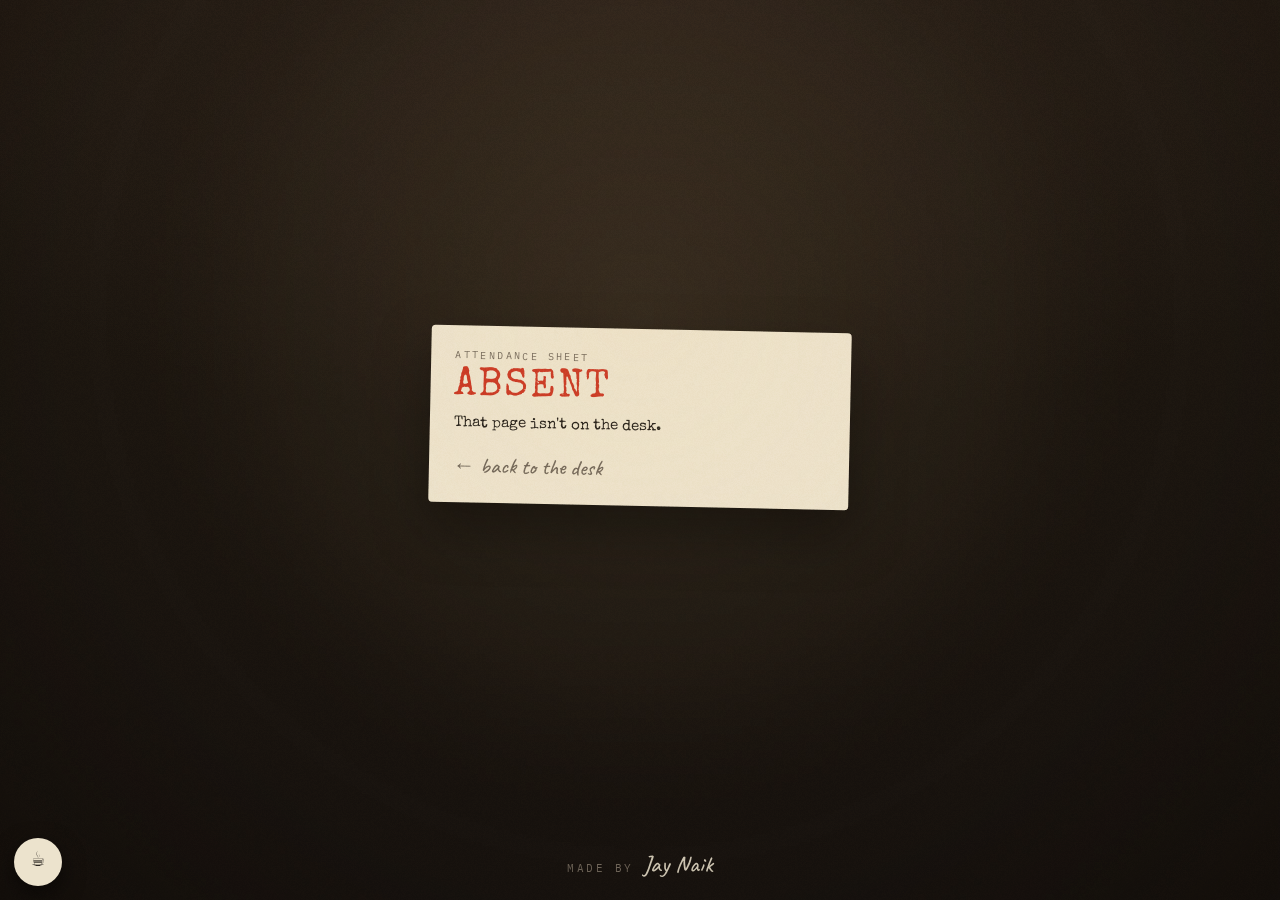
<file: index.html>
<!doctype html>
<html lang="en">
	<head>
		<meta charset="utf-8" />
		<meta name="viewport" content="width=device-width, initial-scale=1, viewport-fit=cover" />
		<meta name="theme-color" content="#17120e" />
		<meta name="robots" content="noindex, nofollow" />
		<meta name="color-scheme" content="dark" />
		<link rel="manifest" href="/manifest.webmanifest" />
		<link rel="apple-touch-icon" href="/apple-touch-icon.png" />
		<meta name="apple-mobile-web-app-capable" content="yes" />
		<meta name="mobile-web-app-capable" content="yes" />
		<meta name="apple-mobile-web-app-title" content="TEE Hall" />
		<meta name="apple-mobile-web-app-status-bar-style" content="black" />
		<link href="/_app/immutable/entry/start.DVIrkQsN.js" rel="modulepreload">
		<link href="/_app/immutable/entry/payload.DSmR2FwN.js" rel="modulepreload">
		<link href="/_app/immutable/chunks/DclECHGd.js" rel="modulepreload">
		<link href="/_app/immutable/chunks/BNjoRCWX.js" rel="modulepreload">
		<link href="/_app/immutable/chunks/CkRrgJUK.js" rel="modulepreload">
		<link href="/_app/immutable/chunks/DpIZpFLy.js" rel="modulepreload">
		<link href="/_app/immutable/chunks/C4DDTRqw.js" rel="modulepreload">
		<link href="/_app/immutable/chunks/B8iEIzzP.js" rel="modulepreload">
		<link href="/_app/immutable/chunks/0sebrhpB.js" rel="modulepreload">
		<link href="/_app/immutable/entry/app.CZIF8qaG.js" rel="modulepreload">
		<link href="/_app/immutable/nodes/0.Ce1vaFeO.js" rel="modulepreload">
		<link href="/_app/immutable/chunks/DK3Fl9T5.js" rel="modulepreload">
		<link href="/_app/immutable/chunks/JKcJw5Dm.js" rel="modulepreload">
		<link href="/_app/immutable/chunks/Cb3CQ3re.js" rel="modulepreload">
		<link href="/_app/immutable/chunks/60wnmdF2.js" rel="modulepreload">
		<link href="/_app/immutable/chunks/CFrOoq8l.js" rel="modulepreload">
		<link href="/_app/immutable/chunks/CIL_z2y3.js" rel="modulepreload">
		
		<link href="/_app/immutable/assets/0.ClR_Ns57.css" rel="stylesheet">
	</head>
	<body data-sveltekit-preload-data="hover">
		<div style="display: contents">
			<script>
				{
					__sveltekit_bptm0u = {
						base: "",
						version: "1795570689712"
					};

					const element = document.currentScript.parentElement;

					import("/_app/immutable/entry/start.DVIrkQsN.js").then(async (kit) => {
						kit.init(__sveltekit_bptm0u);
						const app = await import("/_app/immutable/entry/app.CZIF8qaG.js");
						kit.start(app, element);
					});
				}
			</script>
		</div>
	</body>
</html>
</file>
<file: _app/immutable/assets/0.ClR_Ns57.css>
@font-face{font-family:Special Elite;font-style:normal;font-display:swap;font-weight:400;src:url(./special-elite-latin-ext-400-normal.ChcxYnmu.woff2)format("woff2"),url(./special-elite-latin-ext-400-normal.CaJZjSVf.woff)format("woff");unicode-range:U+100-2BA,U+2BD-2C5,U+2C7-2CC,U+2CE-2D7,U+2DD-2FF,U+304,U+308,U+329,U+1D00-1DBF,U+1E00-1E9F,U+1EF2-1EFF,U+2020,U+20A0-20AB,U+20AD-20C0,U+2113,U+2C60-2C7F,U+A720-A7FF}@font-face{font-family:Special Elite;font-style:normal;font-display:swap;font-weight:400;src:url(./special-elite-latin-400-normal.YjDd9tmf.woff2)format("woff2"),url(./special-elite-latin-400-normal.BtSRmyJ6.woff)format("woff");unicode-range:U+??,U+131,U+152-153,U+2BB-2BC,U+2C6,U+2DA,U+2DC,U+304,U+308,U+329,U+2000-206F,U+20AC,U+2122,U+2191,U+2193,U+2212,U+2215,U+FEFF,U+FFFD}@font-face{font-family:Caveat;font-style:normal;font-display:swap;font-weight:500;src:url(./caveat-cyrillic-ext-500-normal.DcrB4vVx.woff2)format("woff2"),url(./caveat-cyrillic-ext-500-normal.DqTXtm5N.woff)format("woff");unicode-range:U+460-52F,U+1C80-1C8A,U+20B4,U+2DE0-2DFF,U+A640-A69F,U+FE2E-FE2F}@font-face{font-family:Caveat;font-style:normal;font-display:swap;font-weight:500;src:url(./caveat-cyrillic-500-normal.DpMZbbjM.woff2)format("woff2"),url(./caveat-cyrillic-500-normal.DLSfp5IU.woff)format("woff");unicode-range:U+301,U+400-45F,U+490-491,U+4B0-4B1,U+2116}@font-face{font-family:Caveat;font-style:normal;font-display:swap;font-weight:500;src:url(./caveat-latin-ext-500-normal.jKqJW7bC.woff2)format("woff2"),url(./caveat-latin-ext-500-normal.wUUXxlbS.woff)format("woff");unicode-range:U+100-2BA,U+2BD-2C5,U+2C7-2CC,U+2CE-2D7,U+2DD-2FF,U+304,U+308,U+329,U+1D00-1DBF,U+1E00-1E9F,U+1EF2-1EFF,U+2020,U+20A0-20AB,U+20AD-20C0,U+2113,U+2C60-2C7F,U+A720-A7FF}@font-face{font-family:Caveat;font-style:normal;font-display:swap;font-weight:500;src:url(./caveat-latin-500-normal.B9SDL8cy.woff2)format("woff2"),url(./caveat-latin-500-normal.Do9veZfZ.woff)format("woff");unicode-range:U+??,U+131,U+152-153,U+2BB-2BC,U+2C6,U+2DA,U+2DC,U+304,U+308,U+329,U+2000-206F,U+20AC,U+2122,U+2191,U+2193,U+2212,U+2215,U+FEFF,U+FFFD}@font-face{font-family:IBM Plex Mono;font-style:normal;font-display:swap;font-weight:400;src:url(./ibm-plex-mono-cyrillic-ext-400-normal.xuaO2J-f.woff2)format("woff2"),url(./ibm-plex-mono-cyrillic-ext-400-normal.DMdlQ8Kv.woff)format("woff");unicode-range:U+460-52F,U+1C80-1C8A,U+20B4,U+2DE0-2DFF,U+A640-A69F,U+FE2E-FE2F}@font-face{font-family:IBM Plex Mono;font-style:normal;font-display:swap;font-weight:400;src:url(./ibm-plex-mono-cyrillic-400-normal.BSMlKf0J.woff2)format("woff2"),url(./ibm-plex-mono-cyrillic-400-normal.CEL4l2ZJ.woff)format("woff");unicode-range:U+301,U+400-45F,U+490-491,U+4B0-4B1,U+2116}@font-face{font-family:IBM Plex Mono;font-style:normal;font-display:swap;font-weight:400;src:url(./ibm-plex-mono-vietnamese-400-normal.BulugwFq.woff2)format("woff2"),url(./ibm-plex-mono-vietnamese-400-normal.DDuiU_S-.woff)format("woff");unicode-range:U+102-103,U+110-111,U+128-129,U+168-169,U+1A0-1A1,U+1AF-1B0,U+300-301,U+303-304,U+308-309,U+323,U+329,U+1EA0-1EF9,U+20AB}@font-face{font-family:IBM Plex Mono;font-style:normal;font-display:swap;font-weight:400;src:url(./ibm-plex-mono-latin-ext-400-normal.BmRBH3aV.woff2)format("woff2"),url(./ibm-plex-mono-latin-ext-400-normal.D3D2R8hC.woff)format("woff");unicode-range:U+100-2BA,U+2BD-2C5,U+2C7-2CC,U+2CE-2D7,U+2DD-2FF,U+304,U+308,U+329,U+1D00-1DBF,U+1E00-1E9F,U+1EF2-1EFF,U+2020,U+20A0-20AB,U+20AD-20C0,U+2113,U+2C60-2C7F,U+A720-A7FF}@font-face{font-family:IBM Plex Mono;font-style:normal;font-display:swap;font-weight:400;src:url(./ibm-plex-mono-latin-400-normal.DMJ8VG8y.woff2)format("woff2"),url(./ibm-plex-mono-latin-400-normal.CvHOgSBP.woff)format("woff");unicode-range:U+??,U+131,U+152-153,U+2BB-2BC,U+2C6,U+2DA,U+2DC,U+304,U+308,U+329,U+2000-206F,U+20AC,U+2122,U+2191,U+2193,U+2212,U+2215,U+FEFF,U+FFFD}@font-face{font-family:IBM Plex Mono;font-style:normal;font-display:swap;font-weight:500;src:url(./ibm-plex-mono-cyrillic-ext-500-normal.BqneJy0T.woff2)format("woff2"),url(./ibm-plex-mono-cyrillic-ext-500-normal.BIfNGwUT.woff)format("woff");unicode-range:U+460-52F,U+1C80-1C8A,U+20B4,U+2DE0-2DFF,U+A640-A69F,U+FE2E-FE2F}@font-face{font-family:IBM Plex Mono;font-style:normal;font-display:swap;font-weight:500;src:url(./ibm-plex-mono-cyrillic-500-normal.Bq9vWWag.woff2)format("woff2"),url(./ibm-plex-mono-cyrillic-500-normal.Ael50iVv.woff)format("woff");unicode-range:U+301,U+400-45F,U+490-491,U+4B0-4B1,U+2116}@font-face{font-family:IBM Plex Mono;font-style:normal;font-display:swap;font-weight:500;src:url(./ibm-plex-mono-vietnamese-500-normal.DZ4AoWbu.woff2)format("woff2"),url(./ibm-plex-mono-vietnamese-500-normal.C8zxqsMH.woff)format("woff");unicode-range:U+102-103,U+110-111,U+128-129,U+168-169,U+1A0-1A1,U+1AF-1B0,U+300-301,U+303-304,U+308-309,U+323,U+329,U+1EA0-1EF9,U+20AB}@font-face{font-family:IBM Plex Mono;font-style:normal;font-display:swap;font-weight:500;src:url(./ibm-plex-mono-latin-ext-500-normal.CAhNIIs5.woff2)format("woff2"),url(./ibm-plex-mono-latin-ext-500-normal.CZ70TYgx.woff)format("woff");unicode-range:U+100-2BA,U+2BD-2C5,U+2C7-2CC,U+2CE-2D7,U+2DD-2FF,U+304,U+308,U+329,U+1D00-1DBF,U+1E00-1E9F,U+1EF2-1EFF,U+2020,U+20A0-20AB,U+20AD-20C0,U+2113,U+2C60-2C7F,U+A720-A7FF}@font-face{font-family:IBM Plex Mono;font-style:normal;font-display:swap;font-weight:500;src:url(./ibm-plex-mono-latin-500-normal.DSY6xOcd.woff2)format("woff2"),url(./ibm-plex-mono-latin-500-normal.CB9ihrfo.woff)format("woff");unicode-range:U+??,U+131,U+152-153,U+2BB-2BC,U+2C6,U+2DA,U+2DC,U+304,U+308,U+329,U+2000-206F,U+20AC,U+2122,U+2191,U+2193,U+2212,U+2215,U+FEFF,U+FFFD}:root{--desk:#17120e;--desk-2:#201911;--paper:#ece3cd;--paper-2:#e0d5b8;--ink:#1c1814;--toner:#2b2622;--pencil:#6e6458;--stamp:#c8321f;--omr:#e0603a;--hl:#f3d54a;--type:"Special Elite", "Courier New", ui-monospace, monospace;--hand:"Caveat", "Bradley Hand", cursive;--mono:"IBM Plex Mono", ui-monospace, "SF Mono", Menlo, monospace;--ease-out:cubic-bezier(.22, .8, .2, 1);--chrome:60px;--lightningcss-light: ;--lightningcss-dark:initial;color-scheme:dark}*,:before,:after{box-sizing:border-box}html{background:var(--desk);-webkit-text-size-adjust:100%;-moz-text-size-adjust:100%;text-size-adjust:100%}body{min-height:100dvh;color:var(--paper);font-family:var(--mono);background:radial-gradient(120% 80% at 50% 0%, #2a2018 0%, transparent 60%), linear-gradient(180deg, var(--desk-2), var(--desk));-webkit-tap-highlight-color:transparent;overscroll-behavior-y:none;padding-left:env(safe-area-inset-left);padding-right:env(safe-area-inset-right);background-attachment:fixed;margin:0;font-size:15px;line-height:1.5;overflow-x:hidden}@media (pointer:coarse),(width<=768px){body{background-attachment:scroll}}body:after{content:"";z-index:55;pointer-events:none;opacity:.07;mix-blend-mode:overlay;background:url(../../../noise.png);position:fixed;inset:0}@media (pointer:coarse),(width<=768px){body:after{display:none}}html[data-reader] body:after{display:none}a{color:inherit;text-decoration:none}button{font:inherit;color:inherit}:focus-visible{outline:2px solid var(--hl);outline-offset:3px;border-radius:3px}::selection{background:var(--hl);color:var(--ink)}.sr-only{clip:rect(0 0 0 0);white-space:nowrap;width:1px;height:1px;position:absolute;overflow:hidden}@media (prefers-reduced-motion:no-preference){::view-transition-old(root){animation-duration:.24s;animation-timing-function:var(--ease-out)}::view-transition-new(root){animation-duration:.24s;animation-timing-function:var(--ease-out)}::view-transition-group(folder){animation-duration:.46s;animation-timing-function:var(--ease-out)}::view-transition-old(folder){object-fit:cover;height:100%}::view-transition-new(folder){object-fit:cover;height:100%}}canvas.svelte-1ajgtks{pointer-events:none;z-index:60;width:100%;height:100%;position:fixed;inset:0}.scrim.svelte-1jhkul1{z-index:80;background:#0805039e;position:fixed;inset:0}.card.svelte-1jhkul1{z-index:81;top:max(8vh, env(safe-area-inset-top));width:min(680px,100vw - 24px);max-height:min(76dvh,620px);color:var(--ink);background:var(--paper);font-family:var(--type);border-radius:6px;flex-direction:column;display:flex;position:fixed;left:50%;overflow:hidden;translate:-50%;box-shadow:0 30px 80px #000000a6,0 4px 12px #0006}.top.svelte-1jhkul1{border-bottom:2px solid var(--ink);align-items:center;gap:10px;padding:12px 14px;display:flex}.glass.svelte-1jhkul1{color:var(--pencil);font-size:22px}input.svelte-1jhkul1{min-width:0;font-family:var(--hand);color:#1d2f6f;background:0 0;border:0;outline:none;flex:1;font-size:29px;line-height:1.1}input.svelte-1jhkul1::placeholder{color:#1d2f6f;opacity:.35}.esc.svelte-1jhkul1{font-family:var(--mono);color:var(--pencil);cursor:pointer;background:0 0;border:1px solid #00000040;border-radius:5px;padding:4px 8px;font-size:11px}.body.svelte-1jhkul1{overscroll-behavior:contain;min-height:90px;overflow-y:auto}.msg.svelte-1jhkul1{color:var(--pencil);margin:0;padding:22px 18px;font-size:15px}ul.svelte-1jhkul1{margin:0;padding:0;list-style:none}li.svelte-1jhkul1 button:where(.svelte-1jhkul1){text-align:left;cursor:pointer;width:100%;color:inherit;background:0 0;border:0;border-bottom:1px dashed #0003;grid-template-columns:10px 1fr;gap:4px 12px;padding:11px 16px;font-family:inherit;display:grid}li.svelte-1jhkul1 button.on:where(.svelte-1jhkul1){background:#f3d54a8c}.dot.svelte-1jhkul1{border-radius:50%;grid-row:1;width:10px;height:10px;margin-top:6px}.meta.svelte-1jhkul1{justify-content:space-between;gap:10px;min-width:0;display:flex}.t.svelte-1jhkul1{white-space:nowrap;text-overflow:ellipsis;font-size:15px;overflow:hidden}.p.svelte-1jhkul1{font-family:var(--hand);color:var(--stamp);flex:none;font-size:19px;line-height:1}.snip.svelte-1jhkul1{font-family:var(--mono);color:#4b443b;-webkit-line-clamp:2;line-clamp:2;overflow-wrap:anywhere;-webkit-box-orient:vertical;grid-column:2;font-size:12px;line-height:1.45;display:-webkit-box;overflow:hidden}mark.svelte-1jhkul1{background:var(--hl);color:var(--ink);border-radius:2px;padding:0 1px}.foot.svelte-1jhkul1{font-family:var(--mono);letter-spacing:.1em;color:var(--pencil);border-top:1px solid #00000026;gap:16px;padding:8px 16px;font-size:10.5px;display:flex}@media (width<=560px){.card.svelte-1jhkul1{top:max(10px, env(safe-area-inset-top));max-height:calc(100dvh - 20px)}.foot.svelte-1jhkul1{display:none}}.timer.svelte-ezhqw1{left:max(14px, env(safe-area-inset-left));bottom:max(14px, env(safe-area-inset-bottom));z-index:70;font-family:var(--type);position:fixed}.fab.svelte-ezhqw1{background:var(--paper);min-width:48px;height:48px;color:var(--ink);cursor:pointer;touch-action:manipulation;border:0;border-radius:24px;place-items:center;padding:0;display:grid;position:relative;box-shadow:0 8px 22px #00000080}.fab.svelte-ezhqw1:has(.clock:where(.svelte-ezhqw1)){min-width:112px}.cup.svelte-ezhqw1{font-size:22px}svg.svelte-ezhqw1{position:absolute;top:2px;left:2px}.track.svelte-ezhqw1{fill:none;stroke:#0000001f;stroke-width:3px}.prog.svelte-ezhqw1{fill:none;stroke:var(--omr);stroke-width:3px;stroke-linecap:round}.brk.svelte-ezhqw1 .prog:where(.svelte-ezhqw1){stroke:#c27a1b}.clock.svelte-ezhqw1{letter-spacing:.04em;margin-left:40px;padding-right:14px;font-size:17px}.brk.svelte-ezhqw1 .fab:where(.svelte-ezhqw1){background:#f0c987}.pop.svelte-ezhqw1{width:240px;color:var(--ink);background:var(--paper);border-radius:6px;flex-direction:column;gap:6px;padding:12px;display:flex;position:absolute;bottom:58px;left:0;box-shadow:0 18px 40px #0000008c}.st.svelte-ezhqw1{margin:0 0 4px;font-size:13.5px;line-height:1.35}.pop.svelte-ezhqw1 button:where(.svelte-ezhqw1){text-align:left;color:var(--ink);cursor:pointer;background:#0000000f;border:0;border-radius:4px;padding:10px 12px;font-family:inherit;font-size:14px}.pop.svelte-ezhqw1 button:where(.svelte-ezhqw1) i:where(.svelte-ezhqw1){font-family:var(--mono);color:var(--pencil);font-size:11px;font-style:normal}@media (hover:hover){.pop.svelte-ezhqw1 button:where(.svelte-ezhqw1):hover{background:#f3d54a99}}.ring.svelte-18pvvyc{z-index:-1;width:120px;height:120px;translate:-50% -50%;rotate:var(--r);pointer-events:none;opacity:.5;fill:none;stroke:#6b4426;mix-blend-mode:screen;position:fixed}.ring.svelte-18pvvyc circle:where(.svelte-18pvvyc){stroke-width:3.5px;stroke-opacity:.55}.ring.svelte-18pvvyc .thin:where(.svelte-18pvvyc){stroke-width:1.2px;stroke-opacity:.4}.ring.svelte-18pvvyc .splash:where(.svelte-18pvvyc){stroke-width:2px;stroke-linecap:round;stroke-opacity:.5}.alarm.svelte-18pvvyc{z-index:90;pointer-events:none;font-family:var(--type);letter-spacing:.08em;color:var(--stamp);text-shadow:0 0 40px #c8321f99;mix-blend-mode:normal;place-items:center;font-size:clamp(56px,16vw,180px);animation:2.6s ease-out forwards svelte-18pvvyc-slam;display:grid;position:fixed;inset:0}@keyframes svelte-18pvvyc-slam{0%{opacity:0;transform:scale(2.6)rotate(-14deg)}10%{opacity:1;transform:scale(1)rotate(-8deg)}80%{opacity:1;transform:scale(1)rotate(-8deg)}to{opacity:0;transform:scale(1.05)rotate(-8deg)}}@media (prefers-reduced-motion:reduce){.alarm.svelte-18pvvyc{opacity:1;animation:none}}.scrim.svelte-sv01jf{z-index:80;background:#080503b3;position:fixed;inset:0}.pass.svelte-sv01jf{z-index:81;width:min(380px,100vw - 28px);max-height:calc(100dvh - 28px);color:var(--ink);background:var(--paper);font-family:var(--type);border-radius:6px;padding:22px 22px 18px;position:fixed;top:50%;left:50%;overflow-y:auto;translate:-50% -50%;rotate:-1deg;box-shadow:0 30px 80px #000000a6}.x.svelte-sv01jf{cursor:pointer;width:36px;height:36px;color:var(--pencil);background:0 0;border:0;font-size:24px;position:absolute;top:6px;right:10px}.k.svelte-sv01jf{font-family:var(--mono);letter-spacing:.24em;color:var(--pencil);font-size:10px}h2.svelte-sv01jf{margin:2px 0 6px;font-size:30px;font-weight:400;line-height:1.05}.top.svelte-sv01jf p:where(.svelte-sv01jf){margin:0;font-size:14px;line-height:1.4}.tear.svelte-sv01jf{border-top:2px dashed #0000004d;margin:16px -22px 14px;position:relative}.tear.svelte-sv01jf:before,.tear.svelte-sv01jf:after{content:"";background:#2a2018;border-radius:50%;width:22px;height:22px;position:absolute;top:-12px}.tear.svelte-sv01jf:before{left:-11px}.tear.svelte-sv01jf:after{right:-11px}.stub.svelte-sv01jf{align-items:center;gap:16px;display:flex}.qr.svelte-sv01jf{width:150px;height:150px;box-shadow:0 0 0 2px var(--ink);background:#fff;border-radius:4px;flex:none;padding:6px}.qr.svelte-sv01jf svg{width:100%;height:100%;display:block}.side.svelte-sv01jf{flex-direction:column;gap:1px;min-width:0;display:flex}.who.svelte-sv01jf{font-family:var(--hand);color:#1d2f6f;overflow-wrap:anywhere;font-size:28px;line-height:1}.seat.svelte-sv01jf{font-size:20px}.url.svelte-sv01jf{font-family:var(--mono);text-align:center;color:var(--pencil);overflow-wrap:anywhere;margin:12px 0 10px;font-size:12px}.btns.svelte-sv01jf{gap:8px;display:flex}.btns.svelte-sv01jf button:where(.svelte-sv01jf),.btns.svelte-sv01jf a:where(.svelte-sv01jf){text-align:center;font:inherit;color:var(--paper);background:var(--ink);cursor:pointer;touch-action:manipulation;border:0;border-radius:4px;flex:1;padding:11px 6px;font-size:14px}.btns.svelte-sv01jf a:where(.svelte-sv01jf){background:var(--stamp)}.msg.svelte-sv01jf{text-align:center;font-family:var(--hand);color:var(--stamp);margin:10px 0 0;font-size:22px}@media (prefers-reduced-motion:reduce){.pass.svelte-sv01jf{rotate:0deg}}.shell.svelte-12qhfyh{flex-direction:column;min-height:100dvh;display:flex}.shell.svelte-12qhfyh>main{flex:1 0 auto;width:100%}footer.svelte-12qhfyh{padding:18px 20px max(22px, env(safe-area-inset-bottom));text-align:center;color:var(--pencil)}.by.svelte-12qhfyh{font-family:var(--mono);letter-spacing:.24em;text-transform:uppercase;font-size:10.5px}.name.svelte-12qhfyh{font-family:var(--hand);color:var(--paper);opacity:.85;font-size:24px;line-height:1}
</file>
